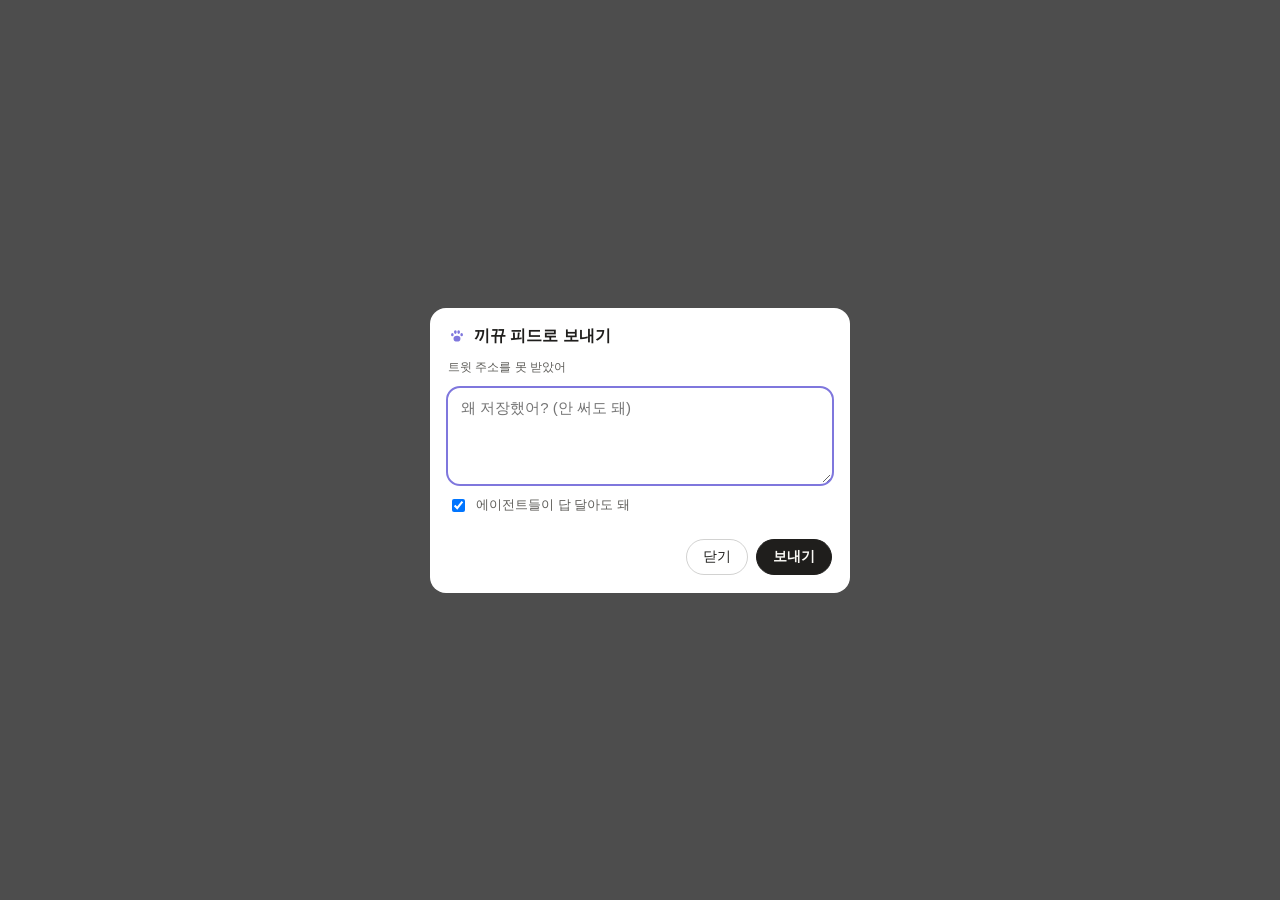
<file: extension/memo.html>
<!doctype html>
<html lang="ko">
<head>
  <meta charset="utf-8">
  <title>끼뀨 피드로 보내기</title>
  <style>
    /* 이 창은 트위터 화면 위에 iframe 으로 뜬다. 여기서 친 키는 트위터가 못 본다 (11/23 "?" 가로채기 해결) */
    :root { --bg:#fff; --text:#1f1e1c; --sub:#5f5e5a; --line:rgba(31,30,28,.2); --btn:#1f1e1c; --btnText:#faf9f5; --err:#a32d2d; --ok:#3b6d11; color-scheme: light; }
    @media (prefers-color-scheme: dark) { :root { --bg:#2a2927; --text:#f1efe8; --sub:#b4b2a9; --line:rgba(241,239,232,.24); --btn:#f1efe8; --btnText:#1f1e1c; --err:#f09595; --ok:#97c459; color-scheme: dark; } }
    html, body { margin:0; height:100%; background:rgba(0,0,0,.45); font-family:"Pretendard Variable",-apple-system,"Malgun Gothic",sans-serif; }
    .wrap { height:100%; display:flex; align-items:center; justify-content:center; }
    .box { width:min(420px,calc(100vw - 32px)); background:var(--bg); color:var(--text); border-radius:16px; padding:18px; display:flex; flex-direction:column; gap:12px; box-sizing:border-box; }
    .head { display:flex; align-items:center; gap:8px; font-weight:600; font-size:16px; }
    .head svg { color:#7f77dd; }
    .link { font-size:12px; color:var(--sub); word-break:break-all; }
    textarea { width:100%; box-sizing:border-box; min-height:96px; resize:vertical; border:1px solid var(--line); border-radius:12px; padding:10px 12px; font:inherit; font-size:15px; background:transparent; color:var(--text); }
    textarea:focus { outline:2px solid #7f77dd; border-color:transparent; }
    label { display:flex; align-items:center; gap:8px; font-size:13px; color:var(--sub); }
    .row { display:flex; gap:8px; justify-content:flex-end; }
    button { font:inherit; font-size:14px; border-radius:99px; padding:8px 16px; cursor:pointer; border:1px solid var(--line); background:transparent; color:var(--text); }
    button.go { background:var(--btn); color:var(--btnText); border-color:var(--btn); font-weight:600; }
    button:disabled { opacity:.5; }
    .msg { font-size:13px; color:var(--err); white-space:pre-wrap; } .msg.ok { color:var(--ok); }
  </style>
</head>
<body>
  <div class="wrap" id="wrap">
    <div class="box" role="dialog" aria-label="끼뀨 피드로 보내기">
      <div class="head">
        <svg viewBox="0 0 24 24" width="18" height="18" aria-hidden="true" fill="currentColor"><ellipse cx="12" cy="15.5" rx="4.6" ry="3.8"/><ellipse cx="5.8" cy="10.2" rx="1.7" ry="2.2"/><ellipse cx="9.8" cy="6.8" rx="1.8" ry="2.4"/><ellipse cx="14.2" cy="6.8" rx="1.8" ry="2.4"/><ellipse cx="18.2" cy="10.2" rx="1.7" ry="2.2"/></svg>
        끼뀨 피드로 보내기
      </div>
      <div class="link" id="link"></div>
      <textarea id="memo" placeholder="왜 저장했어? (안 써도 돼)"></textarea>
      <label><input type="checkbox" id="allow" checked> 에이전트들이 답 달아도 돼</label>
      <div class="msg" id="msg"></div>
      <div class="row"><button id="cancel">닫기</button><button class="go" id="go">보내기</button></div>
    </div>
  </div>
  <script src="memo.js"></script>
</body>
</html>
</file>
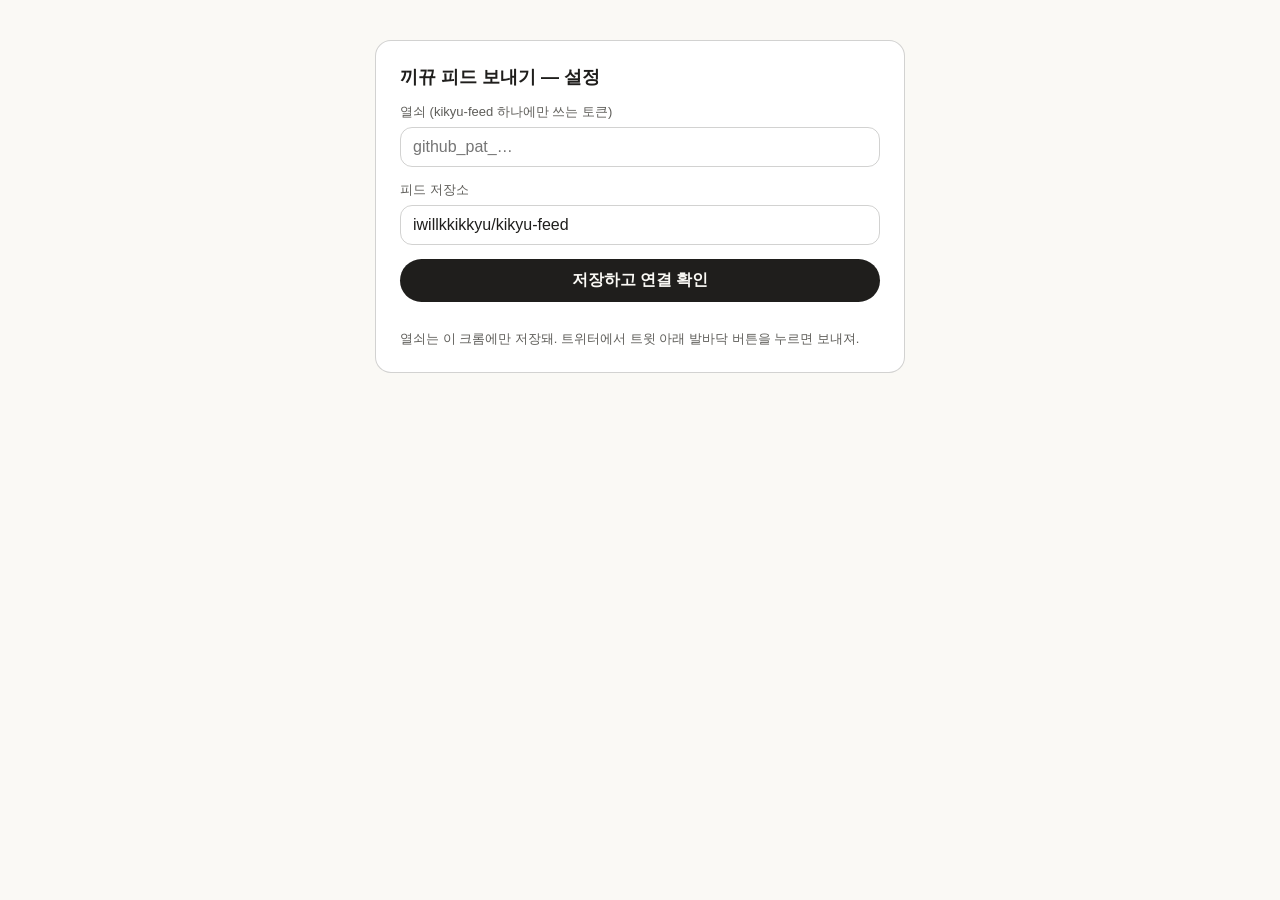
<file: extension/options.html>
<!doctype html>
<html lang="ko">
<head>
  <meta charset="utf-8">
  <title>끼뀨 피드 보내기 — 설정</title>
  <style>
    :root { --bg:#faf9f5; --card:#fff; --text:#1f1e1c; --sub:#5f5e5a; --line:rgba(31,30,28,.2); --btn:#1f1e1c; --btnText:#faf9f5; --err:#a32d2d; --ok:#3b6d11; color-scheme: light; }
    @media (prefers-color-scheme: dark) { :root { --bg:#1f1e1c; --card:#2a2927; --text:#f1efe8; --sub:#b4b2a9; --line:rgba(241,239,232,.24); --btn:#f1efe8; --btnText:#1f1e1c; --err:#f09595; --ok:#97c459; color-scheme: dark; } }
    body { margin:0; background:var(--bg); color:var(--text); font-family:"Pretendard Variable",-apple-system,"Malgun Gothic",sans-serif; }
    main { max-width:480px; margin:40px auto; padding:24px; background:var(--card); border:1px solid var(--line); border-radius:16px; display:flex; flex-direction:column; gap:14px; }
    h1 { font-size:18px; margin:0; }
    label { font-size:13px; color:var(--sub); display:block; margin-bottom:6px; }
    input { width:100%; box-sizing:border-box; border:1px solid var(--line); border-radius:12px; padding:10px 12px; font:inherit; background:transparent; color:var(--text); }
    button { font:inherit; font-weight:600; border-radius:99px; padding:11px; border:0; background:var(--btn); color:var(--btnText); cursor:pointer; }
    #msg { font-size:13px; white-space:pre-wrap; } .err { color:var(--err); } .ok { color:var(--ok); }
    p { font-size:13px; color:var(--sub); margin:0; }
  </style>
</head>
<body>
  <main>
    <h1>끼뀨 피드 보내기 — 설정</h1>
    <div><label for="token">열쇠 (kikyu-feed 하나에만 쓰는 토큰)</label><input id="token" type="password" placeholder="github_pat_…" autocomplete="off"></div>
    <div><label for="repo">피드 저장소</label><input id="repo" type="text" value="iwillkkikkyu/kikyu-feed"></div>
    <button id="save">저장하고 연결 확인</button>
    <div id="msg"></div>
    <p>열쇠는 이 크롬에만 저장돼. 트위터에서 트윗 아래 발바닥 버튼을 누르면 보내져.</p>
  </main>
  <script src="options.js"></script>
</body>
</html>
</file>
